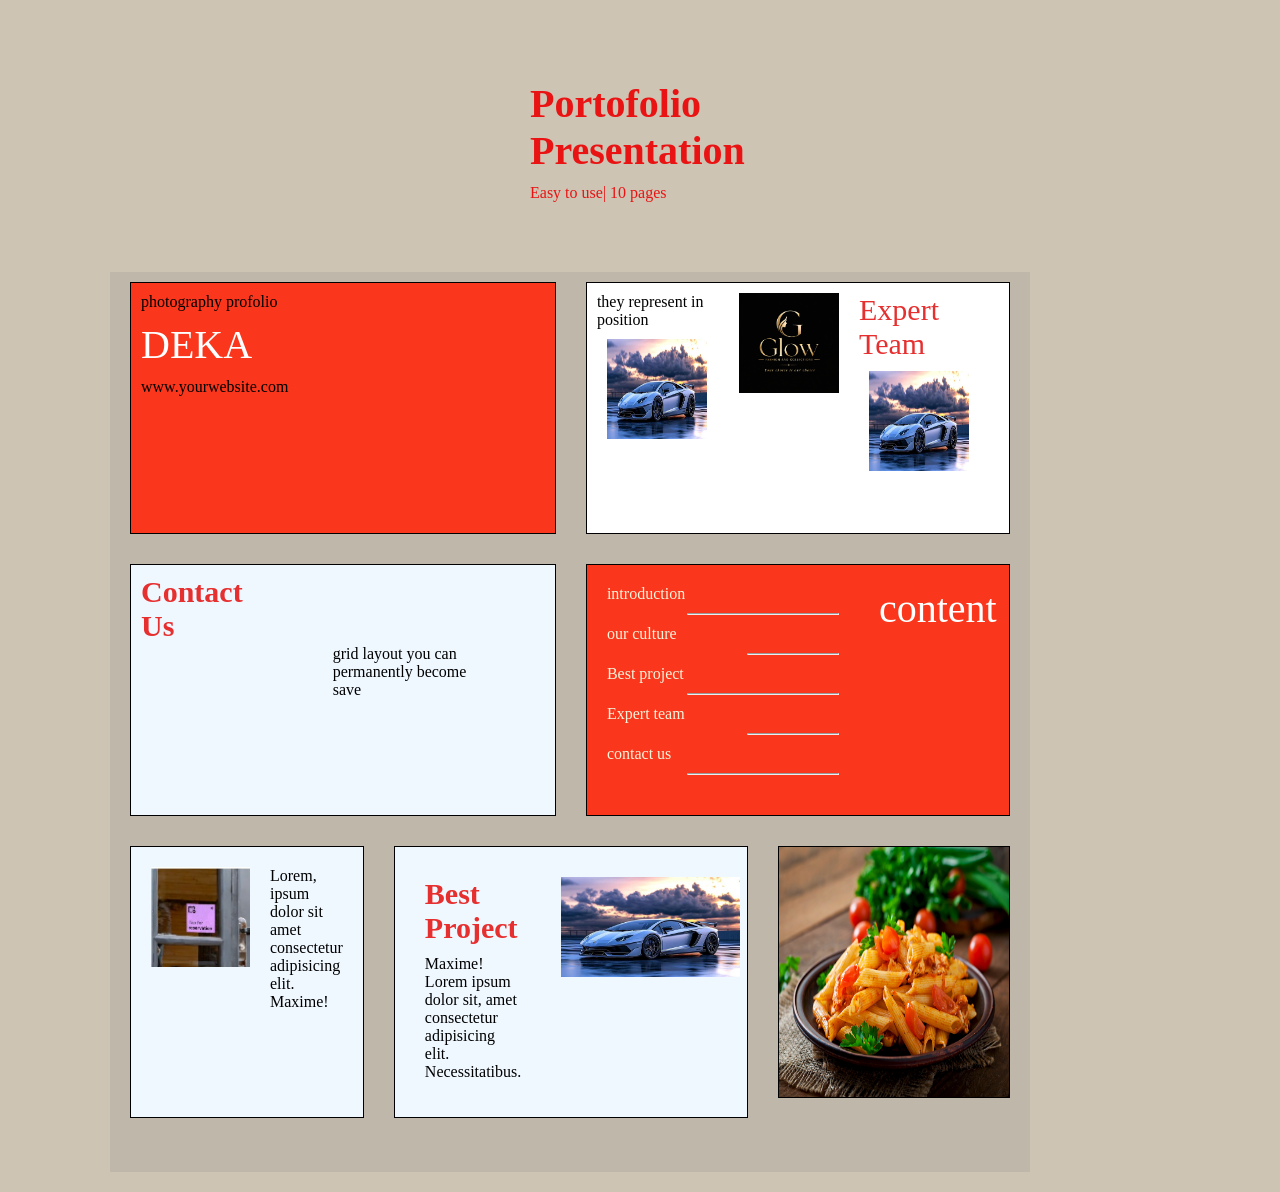
<file: grid-lay/grid1.html>
<!DOCTYPE html>
<html lang="en">
<head>
    <meta charset="UTF-8">
    <meta name="viewport" content="width=device-width, initial-scale=1.0">
    <title>Document</title>
    <link rel="stylesheet" href="grid1.css">
</head>
<body>
  <header>
        <h1 id="he">Portofolio<br>Presentation</h1>
        <p>Easy to use| 10 pages </p>
      </header>

  <div class="main">
   <div class="container">

    <div class="box1">
      <p id="p">photography profolio</p>
  
      <p id="D"> DEKA</p>
      <p id="w">www.yourwebsite.com</p>
    </div>
    <div class="box2">
      <p>they represent in  position
      <img src="every-detail-of-a-sleek-modern-car-captured-in-close-up-photo.jpg" class="im"></p>
            <img src="file_000000008f0071fd90e83f7585c6c813.png">
       <p id="E">Expert Team     
      <img src="every-detail-of-a-sleek-modern-car-captured-in-close-up-photo.jpg" class="im"><p>

      </p>
    </div> 
       <div class="box4">
            <h1 id="E">Contact Us</h1>
      <p id="l">grid layout you can permanently become save</p>

    </div>

    <div class="box3">
      <div>
      <p id="n">introduction <hr id="big"></p>
      <p id="n"> our culture<hr id="small"></p>
      <p id="n">Best project<hr id="big"></p>
      <p id="n">Expert team<hr id="small"></p>
      <p id="n">contact us<hr id="big"></p>
      </div>
      <div>
      <p id="D">content</p>
    </div>
    </div>
    <div class="box6">
      <img src="WhatsApp Image 2026-10-15 at 9.04.38 AM.jpeg">
      <p>Lorem, ipsum dolor sit amet consectetur adipisicing elit. Maxime!</p>
    </div>
    <div class="box7">
      <div> <h1 id="E"> Best   Project</h1><p> Maxime! Lorem ipsum dolor sit, amet consectetur adipisicing elit. Necessitatibus.</p></div>
            <div><img src="every-detail-of-a-sleek-modern-car-captured-in-close-up-photo.jpg"></div>
            
    </div>
    <div class="box8">
      <img src="penne-pasta-tomato-sauce-with-chicken-tomatoes-wooden-table.jpg" class="k">
    </div>



 </div> 
</body>
</html>
</file>
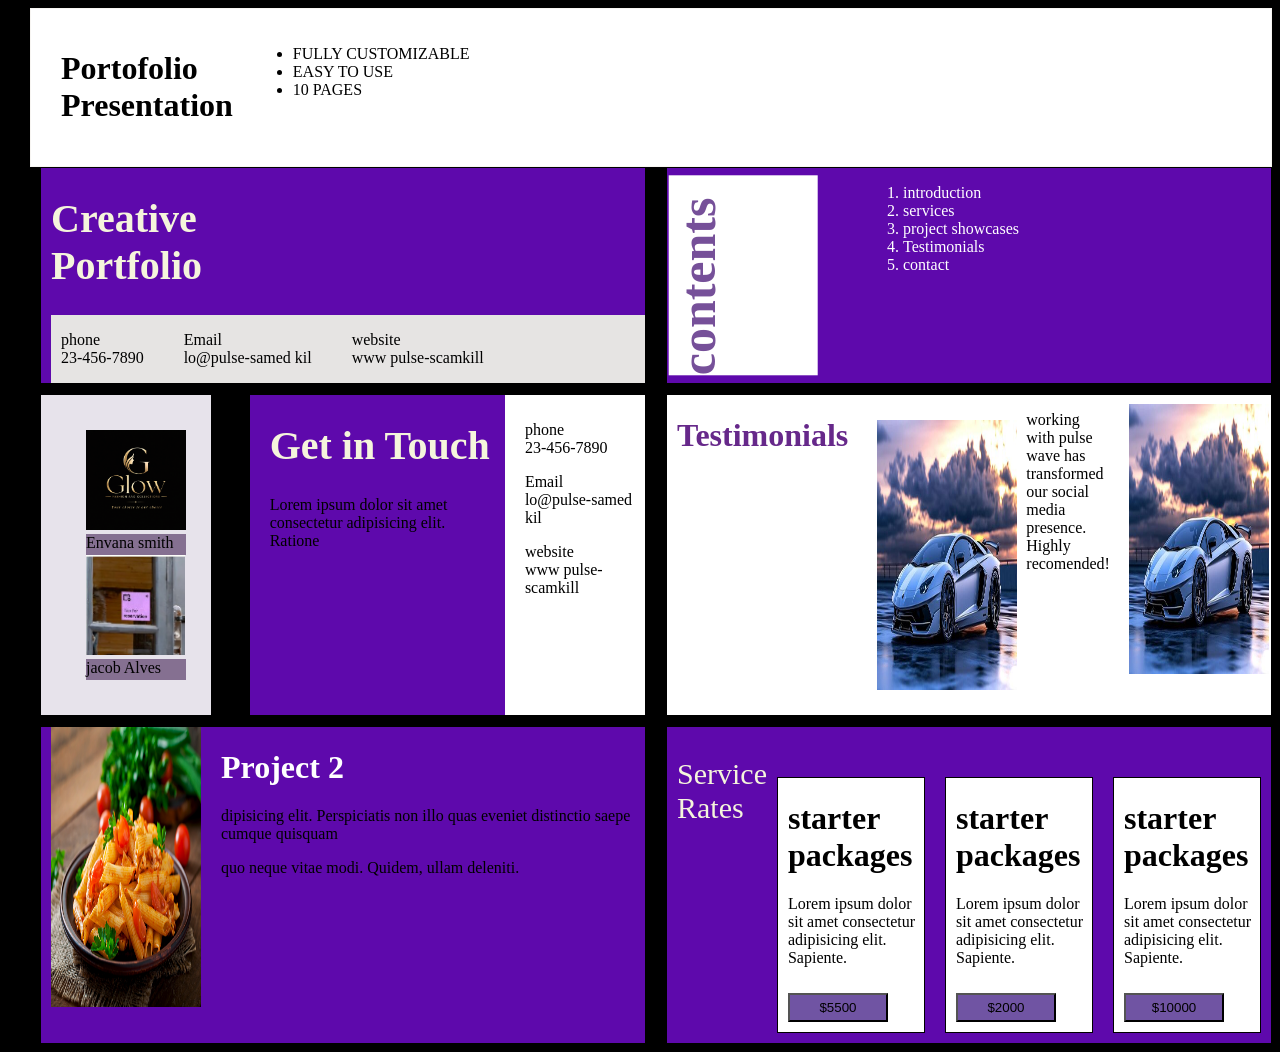
<file: grid-lay/grid2.html>
<!DOCTYPE html>
<html lang="en">
<head>
    <meta charset="UTF-8">
    <meta name="viewport" content="width=device-width, initial-scale=1.0">
    <title>Document</title>
    <link rel="stylesheet" href="grid2.css">
</head>
<body>
    <header>
        <h1 id="h">Portofolio<br>Presentation</h1>
        <ul>
            <li>FULLY CUSTOMIZABLE</li>
            <li>EASY TO USE</li>
            <li> 10 PAGES</li>
        </ul>
    </header>
    <div class="container">
    <div class="box1">
        <h1 class="head1">Creative<br> Portfolio</h1>
        <footer class="footer1">
        <p>phone <br>23-456-7890</p>
         <p> Email<br>lo@pulse-samed kil</p>
        <p>website <br>www pulse-scamkill</p>
        </footer>
        </div>

    <div class="box2">
        <h1 class="head2">contents</h1>
        <ol class="list2">
            <li>introduction</li>
            <li>services</li>
            <li>project showcases</li>
            <li>Testimonials</li>
            <li>contact</li>
        </ol>
    </div>

  <div class="box3">
    <img src="file_000000008f0071fd90e83f7585c6c813.png">
    <span>Envana smith</span>
    <img src="WhatsApp Image 2026-10-15 at 9.04.38 AM.jpeg" id="sleek">    
    <span>jacob Alves</span>
  </div>

  <div class="box4">
    <div class="get">
        <h1 class="head1">Get in Touch</h1>
        <p>Lorem ipsum dolor sit amet consectetur adipisicing elit. Ratione</p>
</div>

         <div class="list4">        
        <p>phone <br>23-456-7890</p>
        <p> Email<br>lo@pulse-samed kil</p>
        <p> website <br>www pulse-scamkill</p>
      </div>

    </div>

<div class="box6">
    <h1 class="head6">Testimonials</h1>
    <p class="look">
    <img src="every-detail-of-a-sleek-modern-car-captured-in-close-up-photo.jpg" class="sleek">
    working with pulse wave has transformed our social media presence. Highly recomended!</p>
    <img src="every-detail-of-a-sleek-modern-car-captured-in-close-up-photo.jpg" class="sleek">
</div>
<div class="box7">
    <img src="penne-pasta-tomato-sauce-with-chicken-tomatoes-wooden-table.jpg" class="imagep">
    <div>
    <h1 class="head7">Project 2</h1>
    <p>dipisicing elit. Perspiciatis non illo quas eveniet distinctio saepe cumque quisquam </p>
    <p>quo neque vitae modi. Quidem, ullam deleniti.</p>
</div>
</div>

    <div class="box8">   
    <p class="head8">Service Rates</p>

    <div class="even">       
        <h1>starter packages</h1>
        <p>Lorem ipsum dolor sit amet consectetur adipisicing elit. Sapiente.</p>
        <button>$5500</button>
    </div>
        <div class="even">
        <h1>starter packages</h1>
        <p>Lorem ipsum dolor sit amet consectetur adipisicing elit. Sapiente.</p>
        <button>$2000</button>
        </div>
    <div class="even">
        <h1>starter packages</h1>
        <p>Lorem ipsum dolor sit amet consectetur adipisicing elit. Sapiente.</p>
        <button>$10000</button>
    </div>
</div>
</div>
</body>
</html>
</file>
<file: grid-lay/grid1.css>
*{
    margin: 10px;

}
body{
    background-color: rgb(206, 196, 179);

}
.main{
    background-color: rgb(192, 183, 171);
    margin-left: 90px;
    width: 920px;
        min-height: 100vh;
}
.container{
    display: grid;
    grid-template-columns: repeat(4, 1fr);
    gap: 10px;
    width:900px;
    
     
}

.box1, .box2, .box3, .box4, .box5, .box6, .box7, .box8, .box9{
    border: 1px solid ;
    height: 250px;
}
.box1{
    grid-column: span 2;
    background-color: rgb(250, 54, 28);
}
#D{
    font-size: 40px;
    color: white;
}
.box2{
    grid-column: span 2;
    display: flex;
    background-color: white;
}
#E{
    font-size: 30px;
    color: rgb(230, 47, 47);
}
.box3{
    display: flex;
    grid-column: span 2;
    background-color: rgb(250, 54, 28);
}
#big{
    width: 150px;
    margin-left: 90px;
}
#small{
    width: 90px;
    margin-left: 150px;
}
#n{
    color: beige;
}
.box4{
    grid-column: span 2;
    display: flex;
    background-color: aliceblue;
}
#l{
    margin: 80px;
}
.box5{

}
.box6{
    display: flex;
    padding: 10px;
    background-color: aliceblue;
}
.box7{
    display: flex;
    padding: 10px;
    background-color: aliceblue;

}.box7{
      grid-column: span 2;
}
img{
    height: 100px;
}
.box8{
  
}
.k{
    height: 250px;
    width: 230px;
    padding: 0%;
    margin: 0%;
}
header{
    margin-left: 450px;
        color: rgb(233, 19, 19);
        padding: 50px;
}
#he{
    font-size: 40px;
}
.im{
    width: 100px;
}
</file>
<file: grid-lay/grid2.css>
*{
    margin-left: 10px;
    
}
body{
    background-color: black;
}
.container{
    display: grid;
    grid-template-columns: repeat(6, 1fr);
    gap: 10px;
    background-color: black;
}

.box1, .box2, .box3, .box4, .box5, .box6, .box7, .box8, .box9{
    border: 1px solid;
    background-color: rgba(118, 12, 216, 0.801);
}
img{
    height: 100px;
}
.box1{
  grid-column: span 3;
}
.head1{
    font-size: 40px;
    color: beige;
}
.footer1{
    background-color: rgb(230, 228, 227);
    display: flex;
    gap: 30px;
}
.box2{
    display: flex;
    grid-column: span 3;
}
.head2{
    font-size: 50px;
    color: rgb(118, 80, 153);
    background-color: white;
    rotate: -90deg;
    margin-left: -24px;
    width: 200px;
    
}
.list2{
    color: white;
}
.box3{
    display: grid;
    grid-column: span 1;
    width: 100px;
    background-color: rgb(231, 227, 235);
    padding: 35px;
}
.box4{
    display: flex;
    grid-column: span 2;

}
.list4{
    background-color: white;
    width: 215px;
    padding: 10px;
}
.list3{
    background-color: white;
;
    
}
.box6{
    background-color: rgb(255, 255, 255);
    display: flex;
    grid-column: span 3;
    width: ;
}
.head6{
    color: rgb(102, 40, 138);
}

.box7{
    display: flex;
    grid-column: span 3;
}
.head7{
    color: white;
}
.box8{
  display: flex;
  grid-column: span 3;
  
}
.head8{
    color: beige;
    font-size: 30px;
}
.even{
  background-color: white;
  border: 1px solid;
  margin: 10px;
  margin-top: 50px;
}
.look{
    display: flex;
}
.imagep{
    height: 280px;
    width: 150px;
}
button{
    background-color: rgb(112, 84, 163);
    padding: 5px;
    width: 100px;
    margin: 10px;
}
header{
    background-color: white;
    display: flex;
    width: 100 ;
    border: 1px solid rgb(247, 245, 242);
    padding: 20px;
}
#he{
    font-size: 40px;
    color: rgb(119, 71, 141);
    padding: 20px;
}
.sleek{
    width: 140px;
    padding: 9px;
    height: 270px;
}
span{
 background-color: rgba(108, 83, 122, 0.795);
}
</file>
